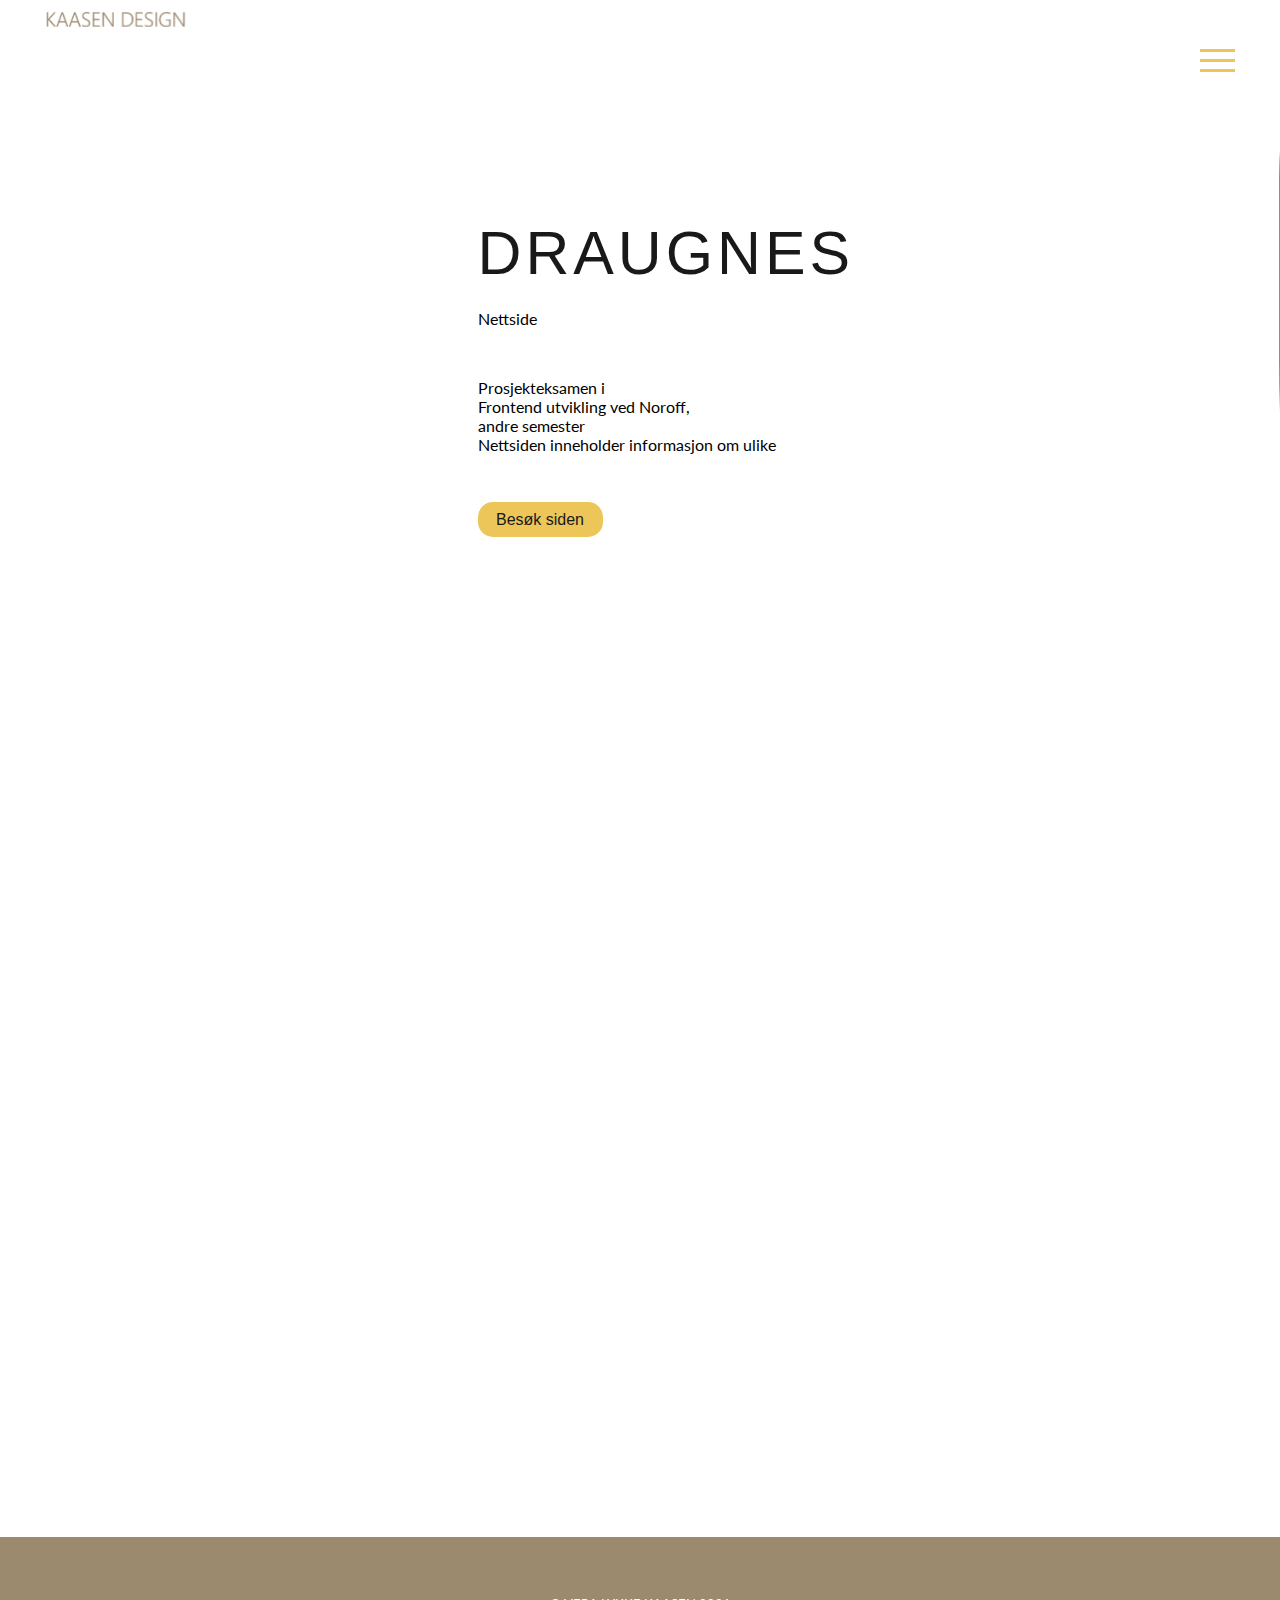
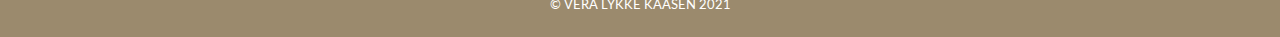
<file: portfolio-kaasen-design/draugnes-info.html>
<!DOCTYPE html>
<html lang="en">

<head>
    <meta charset="UTF-8">
    <meta name="viewport" content="width=device-width, initial-scale=1.0">
    <link href="https://fonts.googleapis.com/css2?family=Lato:wght@300&display=swap" rel="stylesheet">
    <link rel="stylesheet" href="styles/style.css">
    <title>Draugnes-info</title>
</head>

<body>
    <header>
        <div class="hamburger-container">
            <a href="index.html"><img src="./img/logo-kaasen-2.png" class="logo"></a>
        </div>

        <nav class="menubar">
            <div class="hamburger-menu">
                <div class="line line-one"></div>
                <div class="line line-two"></div>
                <div class="line line-tree"></div>
            </div>

            <ul class="menu-list">
                <li class="menu-item">
                    <a href="index.html" class="nav-link">Hjem</a>
                </li>
                <li class="menu-item">
                    <a href="om-meg.html" class="nav-link">Om meg</a>
                </li>
                <li class="menu-item">
                    <a href="prosjekter.html" class="nav-link">Prosjekter</a>
                </li>
                <li class="menu-item">
                    <a href="kontakt-meg.html" class="nav-link">Kontakt meg</a>
                </li>
            </ul>
        </nav>
    </header>
    <main>
        <div class="wrapper-info">
            <h1 class="info">DRAUGNES</h1>
            <p>Nettside</p>
            <p class="text-info-inner">Prosjekteksamen i</p>
            <p>Frontend utvikling ved Noroff,</p>
            <p>andre semester</p>

            <p class="text-info">Nettsiden inneholder informasjon om ulike </p>
            <form action="prosjekter.html">
                <button type="submit" class="button infoBtn">Besøk siden</button>
            </form>

        </div>
    </main>
</body>

<footer>
    <p class="footer">© VERA LYKKE KAASEN 2021</p>
</footer>
<script src="js/script.js"></script>

</html>
</file>
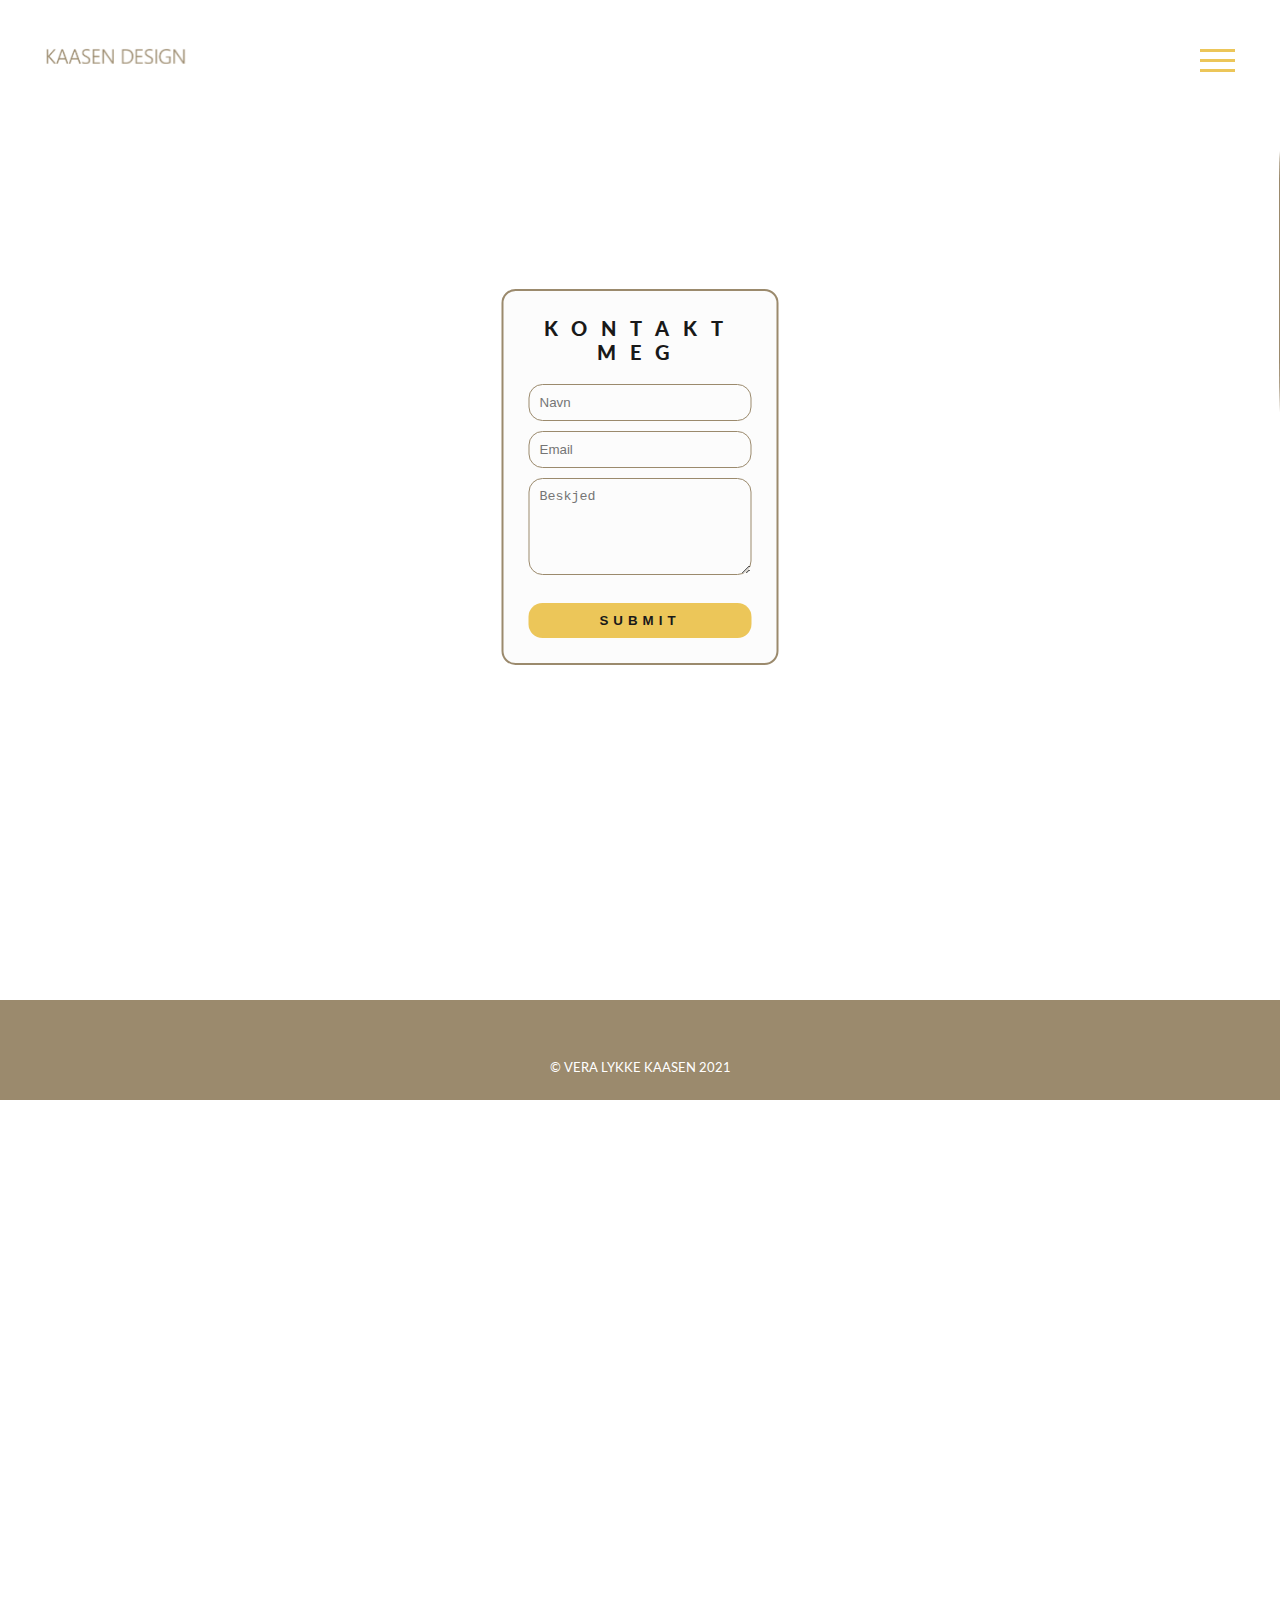
<file: portfolio-kaasen-design/kontakt-meg.html>
<!DOCTYPE html>


<html lang="en">

<head>
    <meta charset="UTF-8">
    <meta name="viewport" content="width=device-width, initial-scale=1.0">
    <link href="https://fonts.googleapis.com/css2?family=Lato:wght@300&display=swap" rel="stylesheet">
    <link rel="stylesheet" href="styles/style.css">
    <title>Kontakt meg</title>
</head>

<body>
    <header>
        <div class="hamburger-container">
            <a href="index.html"><img src="./img/logo-kaasen-2.png" class="logo-kontakt-meg"></a>
        </div>

        <nav class="menubar">
            <div class="hamburger-menu">
                <div class="line line-one"></div>
                <div class="line line-two"></div>
                <div class="line line-tree"></div>
            </div>

            <ul class="menu-list">
                <li class="menu-item">
                    <a href="index.html" class="nav-link">Hjem</a>
                </li>
                <li class="menu-item">
                    <a href="om-meg.html" class="nav-link">Om meg</a>
                </li>
                <li class="menu-item">
                    <a href="prosjekter.html" class="nav-link">Prosjekter</a>
                </li>
                <li class="menu-item">
                    <a href="kontakt-meg.html" class="nav-link">Kontakt meg</a>
                </li>
            </ul>
        </nav>
    </header>

    <main>
        <div class="wrapper-form">
            <h4>Kontakt meg</h4>
            <div id="error_message"></div>
            <form id="myform" method="get" action="/kontakt-meg.html">
                <div class="input-field">
                    <input type="text" placeholder="Navn" id="Name">
                </div>
                <div class="input-field">
                    <input type="text" placeholder="Email" id="Email">
                </div>
                <div class="input-field">
                    <textarea id="Message" rows="5" placeholder="Beskjed"></textarea>
                </div>
                <div class="btn">
                    <input type="submit">
                </div>
        </div>
        </form>
    </main>


    <footer>
        <p class="footer">© VERA LYKKE KAASEN 2021</p>
    </footer>
    <script src="js/script.js"></script>
</body>

</html>
</file>
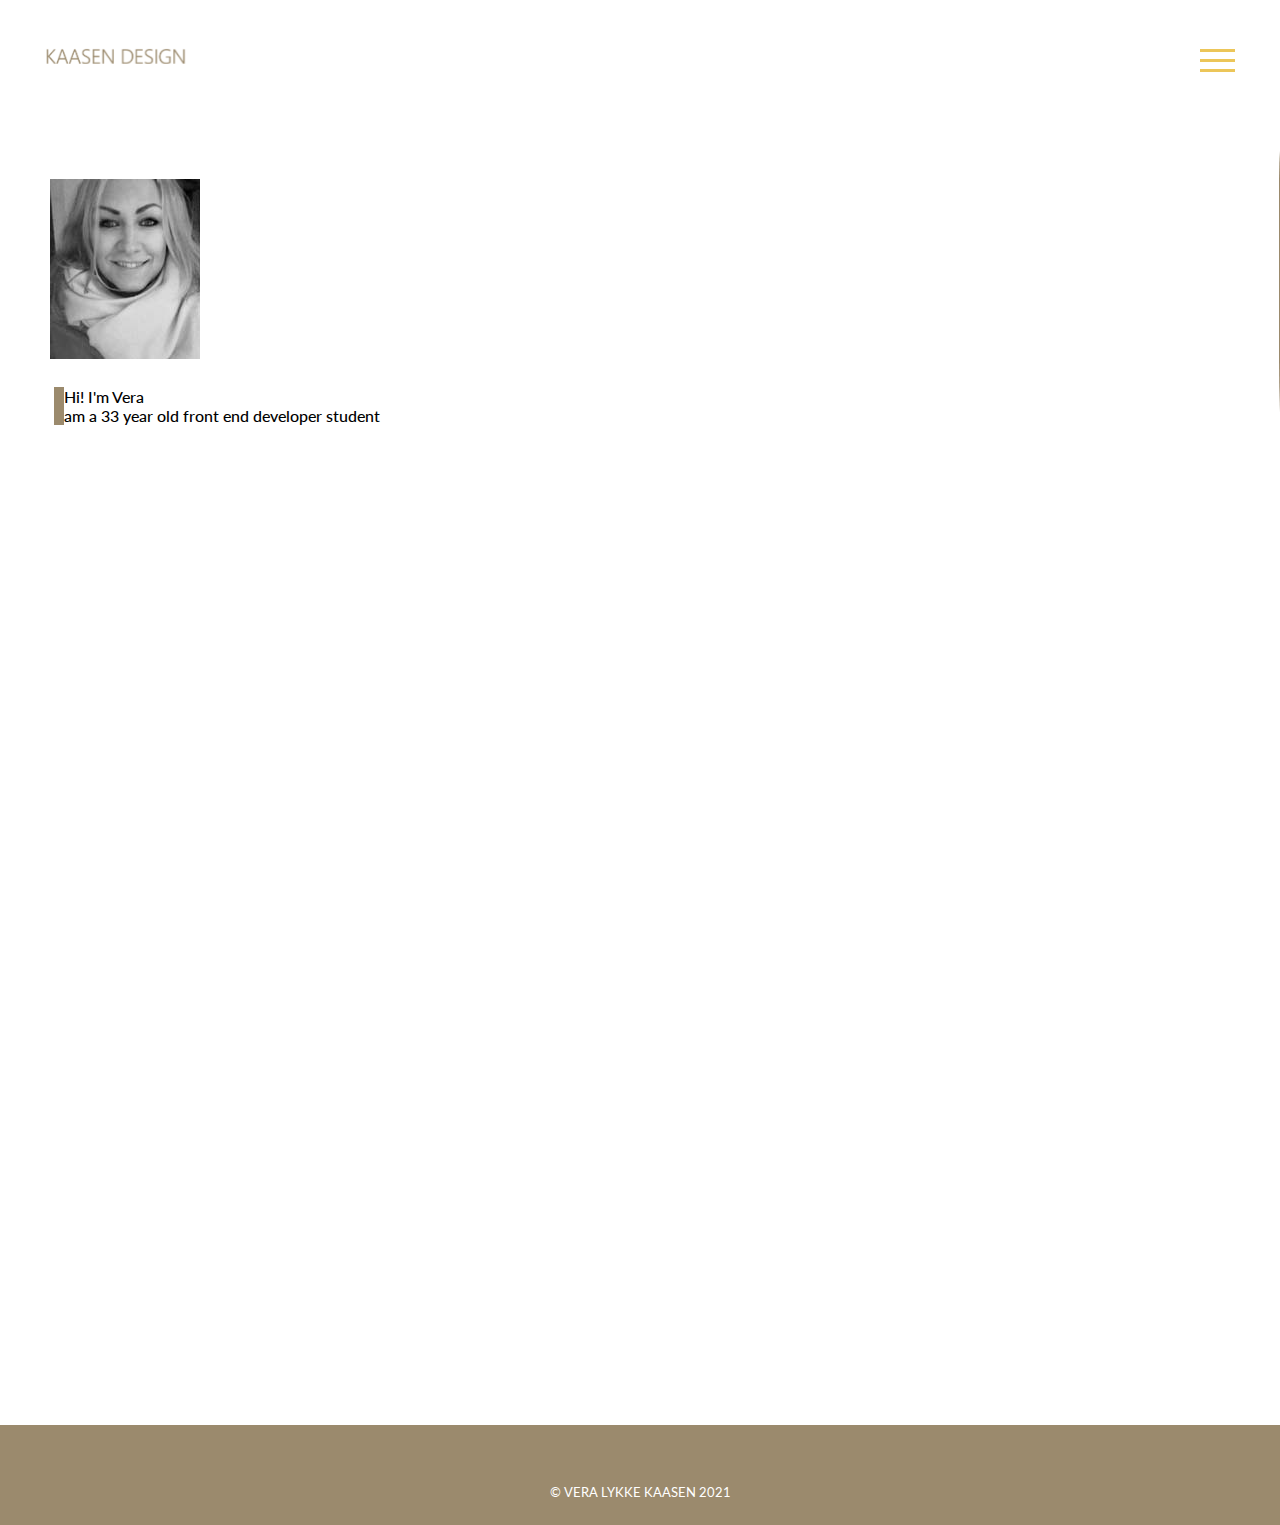
<file: portfolio-kaasen-design/om-meg.html>
<!DOCTYPE html>
<html lang="en">

<head>
    <meta charset="UTF-8">
    <meta name="viewport" content="width=device-width, initial-scale=1.0">
    <link href="https://fonts.googleapis.com/css2?family=Lato:wght@300&display=swap" rel="stylesheet">
    <link rel="stylesheet" href="styles/style.css">
    <title>Om meg</title>
</head>

<body>
    <header>
        <div class="hamburger-container">
            <a href="index.html"><img src="./img/logo-kaasen-2.png" class="logo-om-meg"></a>
        </div>

        <nav class="menubar">
            <div class="hamburger-menu">
                <div class="line line-one"></div>
                <div class="line line-two"></div>
                <div class="line line-tree"></div>
            </div>

            <ul class="menu-list">
                <li class="menu-item">
                    <a href="index.html" class="nav-link">Hjem</a>
                </li>
                <li class="menu-item">
                    <a href="om-meg.html" class="nav-link">Om meg</a>
                </li>
                <li class="menu-item">
                    <a href="prosjekter.html" class="nav-link">Prosjekter</a>
                </li>
                <li class="menu-item">
                    <a href="kontakt-meg.html" class="nav-link">Kontakt meg</a>
                </li>
            </ul>
        </nav>
    </header>
    <main>
        <div class="category-flex">
            <div class="product-container">

                <div class="category-flex">
                </div>
            </div>
            <div class="om-meg-info">
                <img class="profile-img" src="img/vera-four.jpg" alt="profile-picure">

                <p class="tittel-student">
                    Hi! I'm Vera
                </p>
                <p class="tittel-student"></p>
                <p class="tittel-student">am a 33 year old front end developer student</p>
            </div>
        </div>
        </div>
    </main>

    <footer>
        <p class="footer">© VERA LYKKE KAASEN 2021</p>
    </footer>
    <script src="js/script.js"></script>
</body>

</html>
</file>
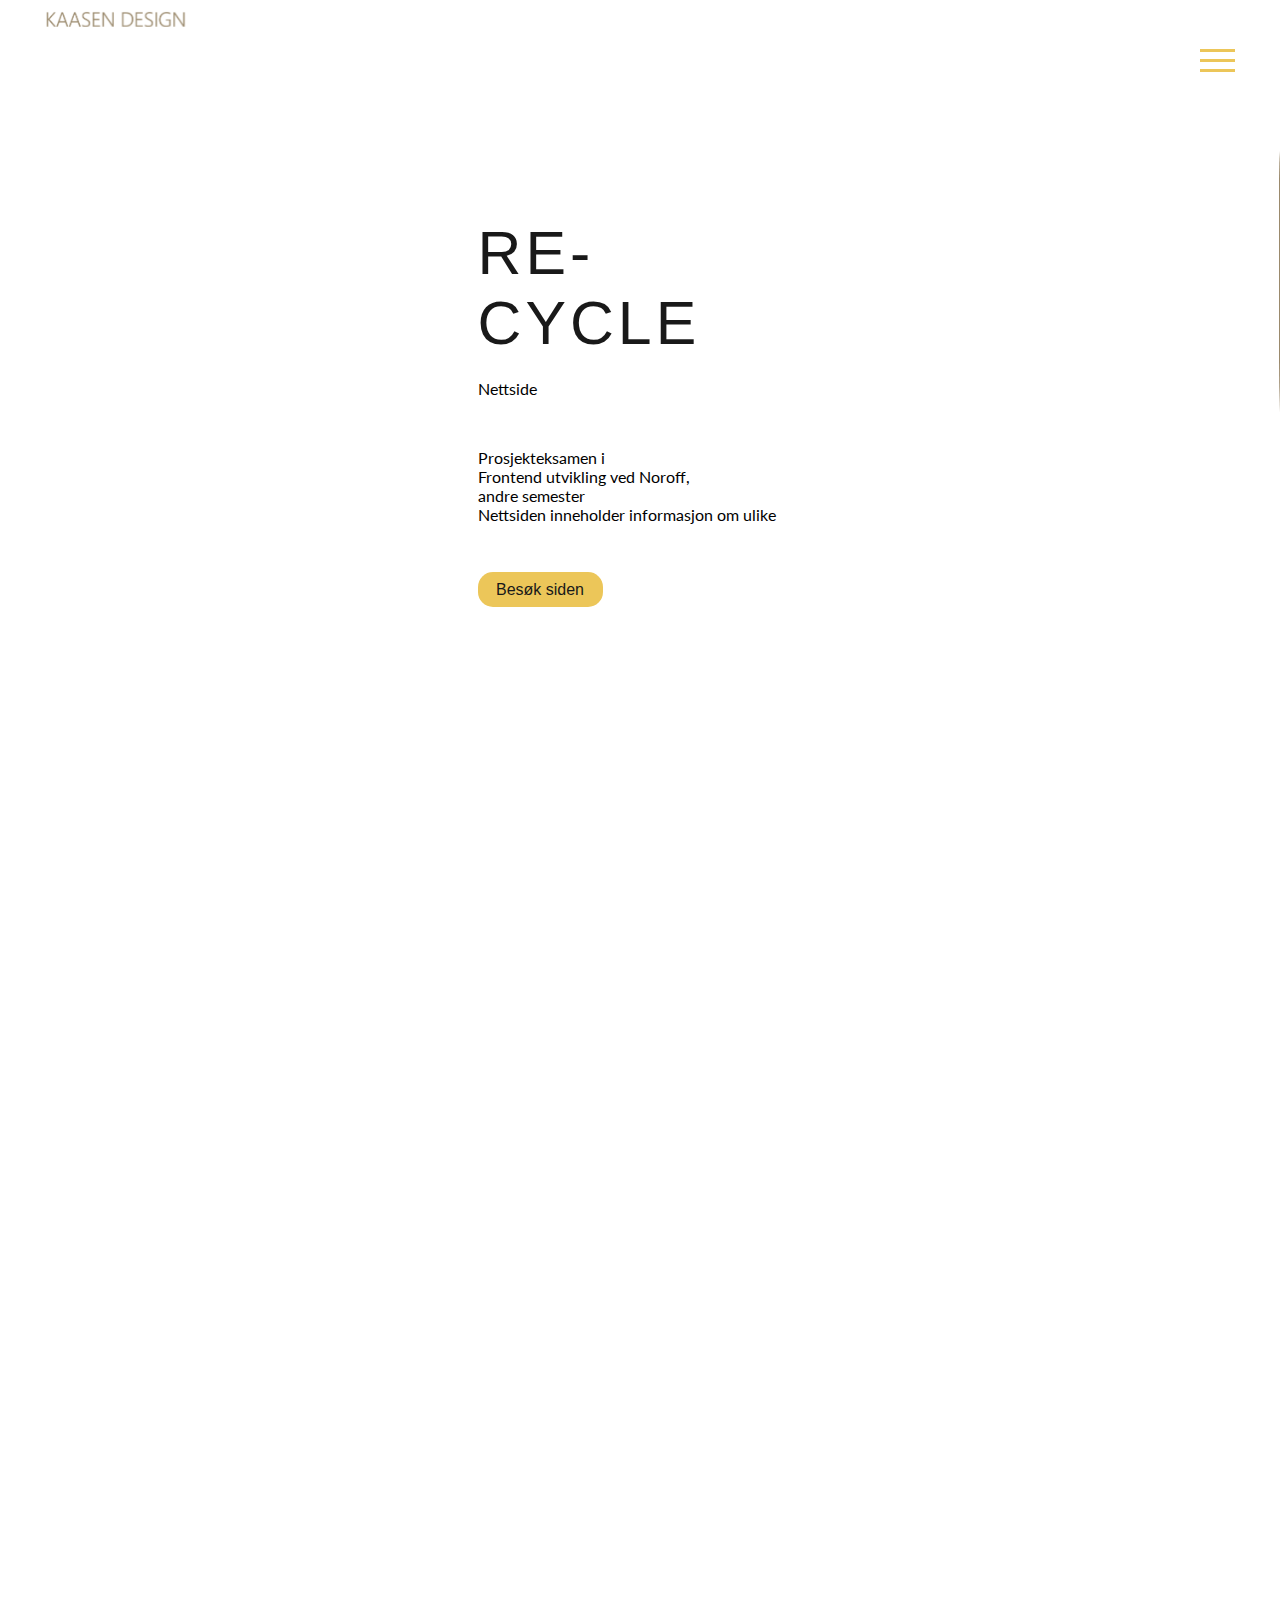
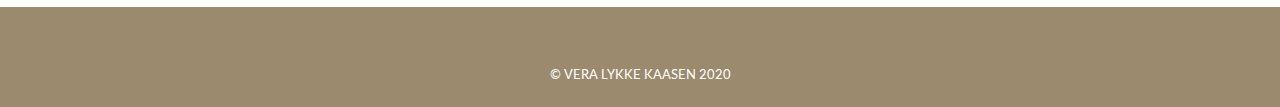
<file: portfolio-kaasen-design/recycle-info.html>
<!DOCTYPE html>
<html lang="en">

<head>
    <meta charset="UTF-8">
    <meta name="viewport" content="width=device-width, initial-scale=1.0">
    <link href="https://fonts.googleapis.com/css2?family=Lato:wght@300&display=swap" rel="stylesheet">
    <link rel="stylesheet" href="styles/style.css">
    <title>Re-cycle info</title>
</head>

<body>
    <header>
        <div class="hamburger-container">
            <a href="index.html"><img src="./img/logo-kaasen-2.png" class="logo"></a>
        </div>

        <nav class="menubar">
            <div class="hamburger-menu">
                <div class="line line-one"></div>
                <div class="line line-two"></div>
                <div class="line line-tree"></div>
            </div>

            <ul class="menu-list">
                <li class="menu-item">
                    <a href="index.html" class="nav-link">Hjem</a>
                </li>
                <li class="menu-item">
                    <a href="om-meg.html" class="nav-link">Om meg</a>
                </li>
                <li class="menu-item">
                    <a href="prosjekter.html" class="nav-link">Prosjekter</a>
                </li>
                <li class="menu-item">
                    <a href="kontakt-meg.html" class="nav-link">Kontakt meg</a>
                </li>
            </ul>
        </nav>
    </header>
    <main>
        <div class="wrapper-info">
            <h1 class="info">RE-CYCLE</h1>
            <p>Nettside</p>
            <p class="text-info-inner">Prosjekteksamen i</p>
            <p>Frontend utvikling ved Noroff,</p>
            <p>andre semester</p>

            <p class="text-info">Nettsiden inneholder informasjon om ulike </p>
            <form action="http://verakaasen.com/re-cycle/">
                <button type="submit" class="button infoBtn">Besøk siden</button>
            </form>

        </div>
    </main>
</body>

<footer>
    <p class="footer">© VERA LYKKE KAASEN 2020</p>
</footer>
<script src="js/script.js"></script>

</html>
</file>
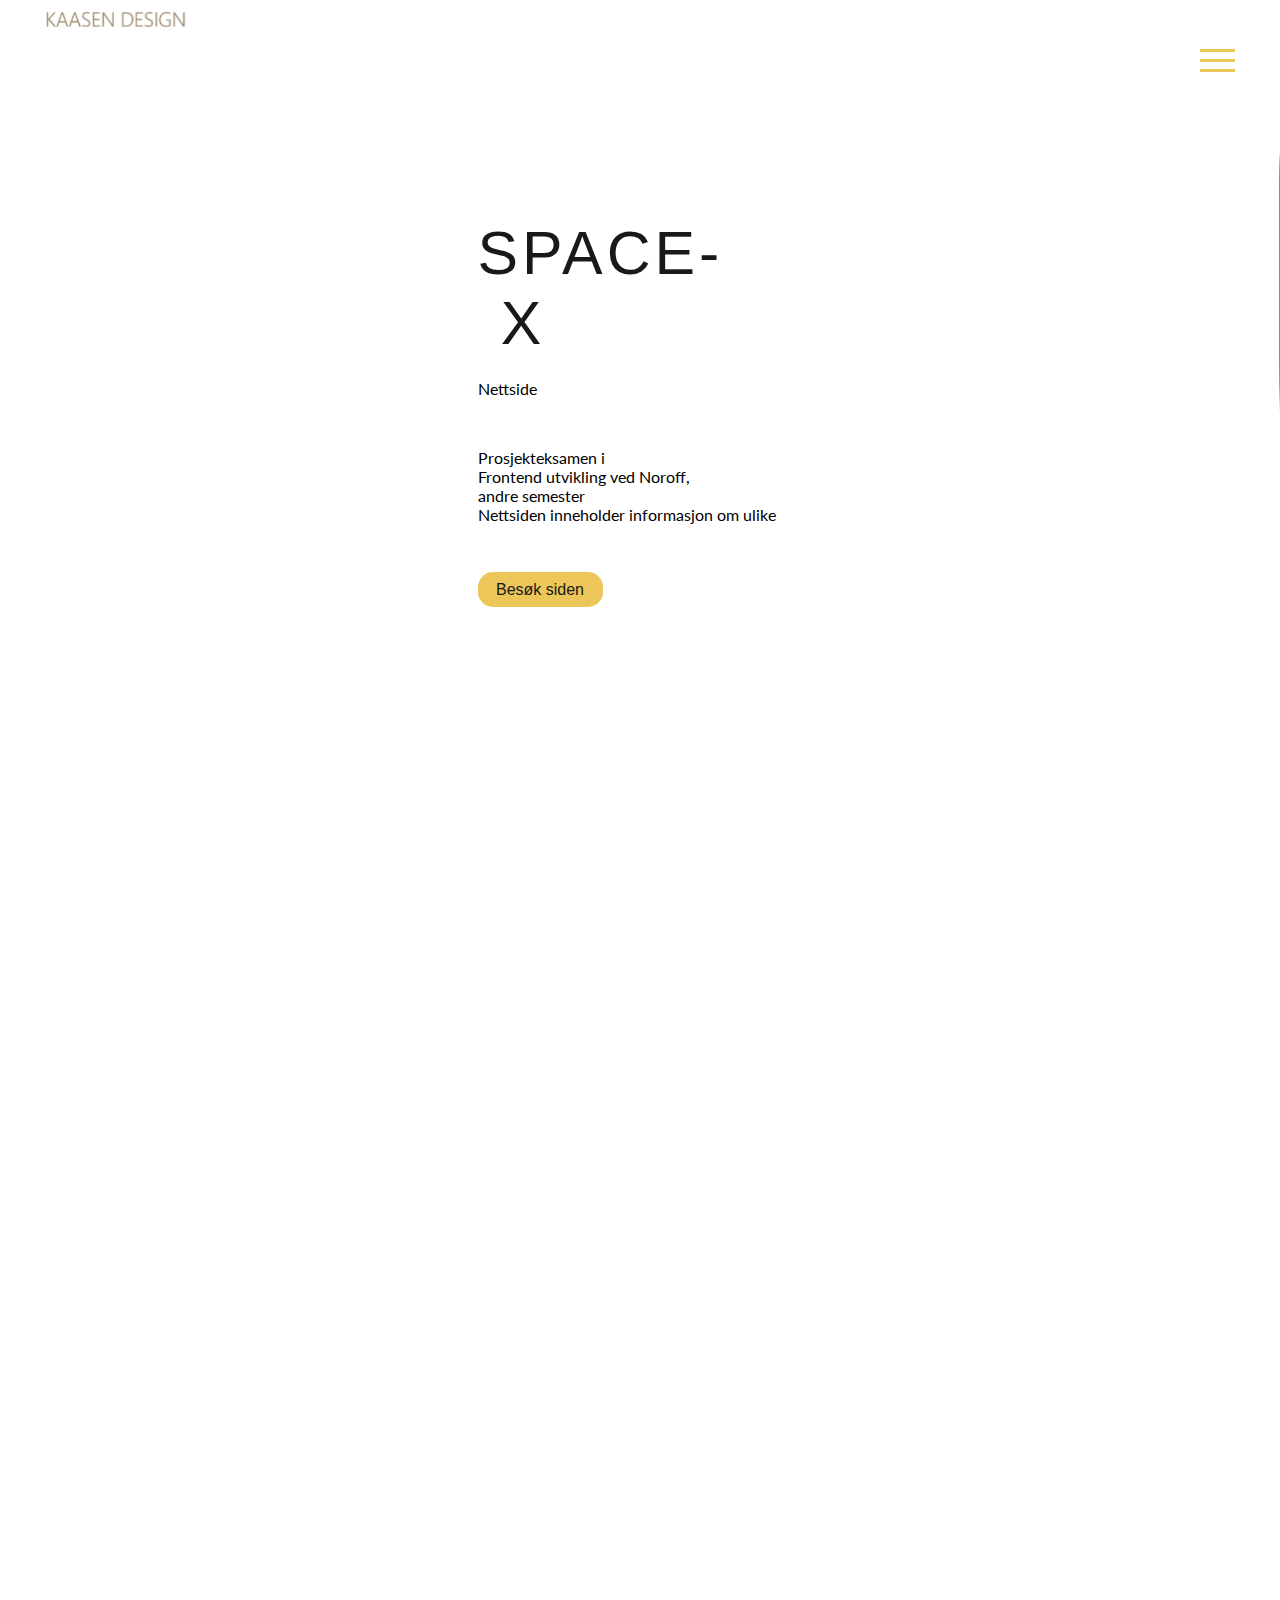
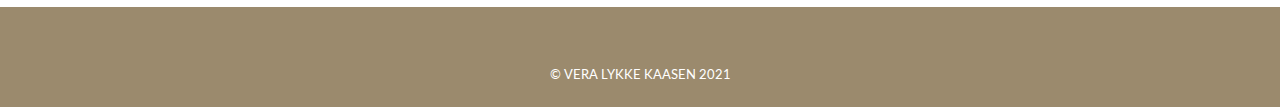
<file: portfolio-kaasen-design/space-x-info.html>
<!DOCTYPE html>
<html lang="en">

<head>
    <meta charset="UTF-8">
    <meta name="viewport" content="width=device-width, initial-scale=1.0">
    <link href="https://fonts.googleapis.com/css2?family=Lato:wght@300&display=swap" rel="stylesheet">
    <link rel="stylesheet" href="styles/style.css">
    <title>Space-x info</title>
</head>

<body>
    <header>
        <div class="hamburger-container">
            <a href="index.html"><img src="./img/logo-kaasen-2.png" class="logo"></a>
        </div>

        <nav class="menubar">
            <div class="hamburger-menu">
                <div class="line line-one"></div>
                <div class="line line-two"></div>
                <div class="line line-tree"></div>
            </div>

            <ul class="menu-list">
                <li class="menu-item">
                    <a href="index.html" class="nav-link">Hjem</a>
                </li>
                <li class="menu-item">
                    <a href="om-meg.html" class="nav-link">Om meg</a>
                </li>
                <li class="menu-item">
                    <a href="prosjekter.html" class="nav-link">Prosjekter</a>
                </li>
                <li class="menu-item">
                    <a href="kontakt-meg.html" class="nav-link">Kontakt meg</a>
                </li>
            </ul>
        </nav>
    </header>
    <main>
        <div class="wrapper-info">
            <h1 class="info">SPACE-X</h1>
            <p>Nettside</p>
            <p class="text-info-inner">Prosjekteksamen i</p>
            <p>Frontend utvikling ved Noroff,</p>
            <p>andre semester</p>

            <p class="text-info">Nettsiden inneholder informasjon om ulike </p>
            <form action="http://verakaasen.com/space-x/">
                <button type="submit" class="button infoBtn">Besøk siden</button>
            </form>

        </div>
    </main>
</body>

<footer>
    <p class="footer">© VERA LYKKE KAASEN 2021</p>
</footer>
<script src="js/script.js"></script>

</html>
</file>
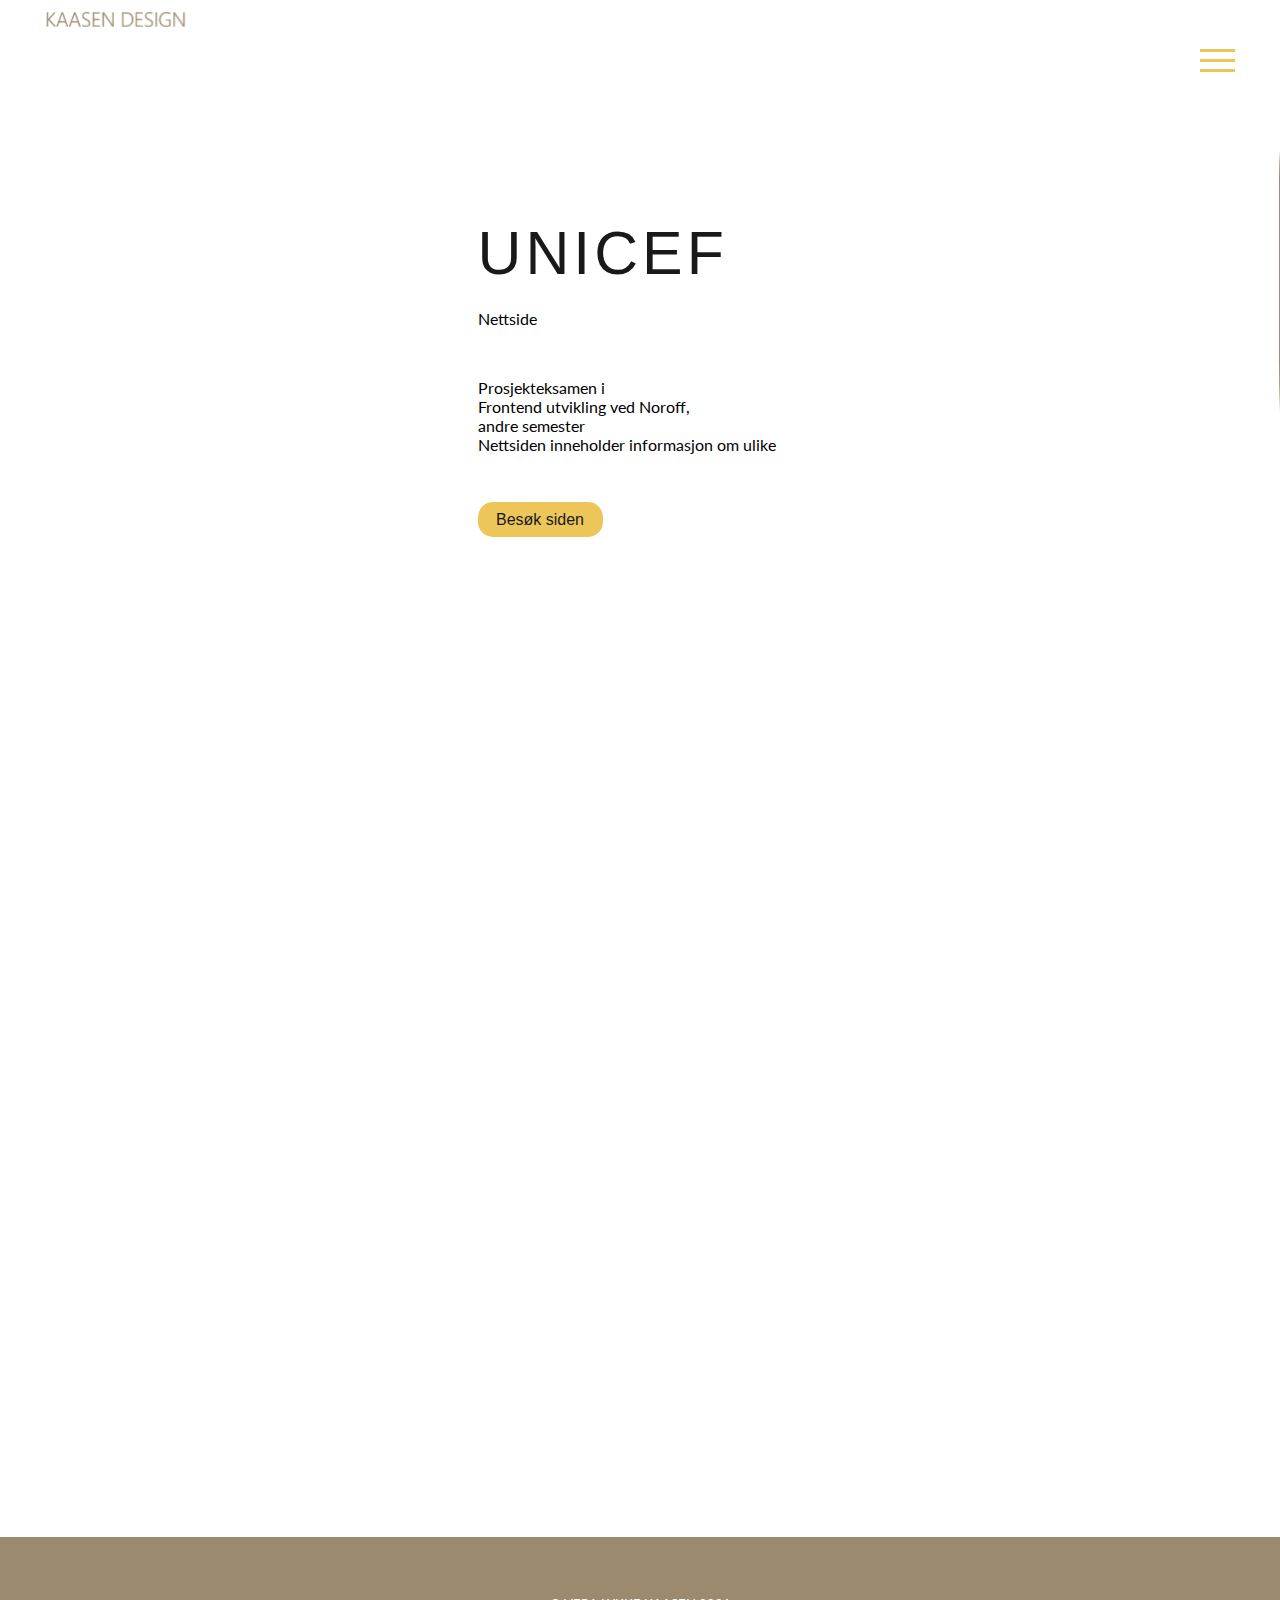
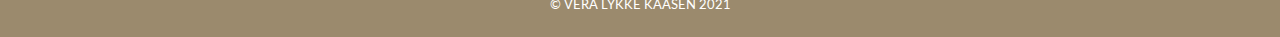
<file: portfolio-kaasen-design/unicef-info.html>
<!DOCTYPE html>
<html lang="en">

<head>
    <meta charset="UTF-8">
    <meta name="viewport" content="width=device-width, initial-scale=1.0">
    <link href="https://fonts.googleapis.com/css2?family=Lato:wght@300&display=swap" rel="stylesheet">
    <link rel="stylesheet" href="styles/style.css">
    <title>Unicef info</title>
</head>

<body>
    <header>
        <div class="hamburger-container">
            <a href="index.html"><img src="./img/logo-kaasen-2.png" class="logo"></a>
        </div>

        <nav class="menubar">
            <div class="hamburger-menu">
                <div class="line line-one"></div>
                <div class="line line-two"></div>
                <div class="line line-tree"></div>
            </div>

            <ul class="menu-list">
                <li class="menu-item">
                    <a href="index.html" class="nav-link">Hjem</a>
                </li>
                <li class="menu-item">
                    <a href="om-meg.html" class="nav-link">Om meg</a>
                </li>
                <li class="menu-item">
                    <a href="prosjekter.html" class="nav-link">Prosjekter</a>
                </li>
                <li class="menu-item">
                    <a href="kontakt-meg.html" class="nav-link">Kontakt meg</a>
                </li>
            </ul>
        </nav>
    </header>
    <main>
        <div class="wrapper-info">
            <h1 class="info">UNICEF</h1>
            <p>Nettside</p>
            <p class="text-info-inner">Prosjekteksamen i</p>
            <p>Frontend utvikling ved Noroff,</p>
            <p>andre semester</p>

            <p class="text-info">Nettsiden inneholder informasjon om ulike </p>

            <a href="http://verakaasen.com/unicef/"><button type="submit" class="button infoBtn">Besøk siden</button></a>
        </div>
    </main>
</body>

<footer>
    <p class="footer">© VERA LYKKE KAASEN 2021</p>
</footer>
<script src="js/script.js"></script>

</html>
</file>
<file: portfolio-kaasen-design/styles/style.css>
.logo {
  height: 16px;
  width: auto;
  margin-left: 45px;
  margin-top: -207px;
  position: fixed;
}

.logo-index {
  height: 16px;
  width: auto;
  margin-left: 45px;
  margin-top: -110px;
  position: fixed;
}

.logo-om-meg {
  height: 16px;
  width: auto;
  margin-left: 45px;
  margin-top: -131px;
  position: fixed;
}

.logo-kontakt-meg {
  height: 16px;
  width: auto;
  margin-left: 45px;
  margin-top: -953px;
  position: fixed;
}

.logo-prosjekter {
  height: 16px;
  width: auto;
  margin-left: 45px;
  margin-top: 47px;
  position: fixed;
}

@media only screen and (min-width: 375px) {
  .logo-kontakt-meg {
    margin-top: -952px;
  }
}

@media only screen and (min-width: 768px) {
  .logo-index {
    margin-top: -164px;
  }
  .logo-kontakt-meg {
    margin-top: -952px;
  }
}

* {
  margin: 0;
  padding: 0;
  -webkit-box-sizing: border-box;
          box-sizing: border-box;
  outline: none;
}

body {
  height: 100vh;
  background-position-x: -250px;
  background-position-y: 181px;
  background-repeat: no-repeat;
  font-family: "Lato", sans-serif;
}

body a {
  text-decoration: none;
}

.fab {
  display: -webkit-box;
  display: -ms-flexbox;
  display: flex;
  -webkit-box-pack: center;
      -ms-flex-pack: center;
          justify-content: center;
}

.wrapper h3 {
  text-align: center;
  font-size: 30px;
  font-family: audiowide;
}

.img-box {
  display: -webkit-box;
  display: -ms-flexbox;
  display: flex;
  -ms-flex-wrap: wrap;
      flex-wrap: wrap;
  -webkit-box-orient: horizontal;
  -webkit-box-direction: normal;
      -ms-flex-direction: row;
          flex-direction: row;
  -webkit-box-align: center;
      -ms-flex-align: center;
          align-items: center;
  -webkit-box-pack: center;
      -ms-flex-pack: center;
          justify-content: center;
}

.img {
  padding: 0px 0px 10px 0px;
  margin-top: 9px;
  margin-bottom: 88px;
  -webkit-box-align: center;
      -ms-flex-align: center;
          align-items: center;
}

.img:hover {
  opacity: .5;
  -webkit-transition: .9s;
  transition: .9s;
}

@media only screen and (min-width: 1366px) {
  body {
    height: 100vh;
    background-position-x: 451px;
    background-position-y: 242px;
  }
  h1 {
    color: #9b8a6d;
    margin-top: 107px;
    font-size: 6.8em;
    text-align: center;
    font-weight: 1500;
  }
  h2 {
    margin-top: 14px;
    text-align: center;
    font-size: 2.3em;
  }
  button {
    height: 58px;
    width: 213px;
    font-size: 23px;
  }
}

/* .footer {
    height: 100px;
    background-color: #9b8a6d;
    width: auto;
    font-size: 0.8em;
    text-align: center;
    padding-top: 215px;
    color: white;
    margin-top: 385px;
}

.footer-kontakt-meg {
    height: 100px;
    background-color: #9b8a6d;
    width: auto;
    font-size: 0.8em;
    text-align: center;
    padding-top: 215px;
    color: white;
    margin-top: 684px;
}

@media only screen and (min-width: 1366px) {
    .footer {
        margin-top: 528px;
    }
} */
.footer {
  height: 100px;
  background-color: #9b8a6d;
  width: auto;
  font-size: 0.8em;
  text-align: center;
  padding-top: 59px;
  color: white;
  margin-top: 1000px;
}

h1 {
  font-family: "Segoe UI", sans-serif;
  color: #9b8a6d;
  font-size: 1.5em;
  text-align: center;
  font-weight: 400;
  margin-top: 158px;
}

h2 {
  margin-top: 14px;
  text-align: center;
  font-family: "Lato", sans-serif;
  font-weight: 500;
}

h3 {
  font-family: "Lato", sans-serif !important;
  font-size: 1.4em !important;
  font-weight: 500;
}

p {
  font-size: 1em;
}

@media only screen and (min-width: 375px) {
  h1 {
    font-size: 1.8em;
    margin-top: 171px;
  }
}

@media only screen and (min-width: 768px) {
  h1 {
    font-size: 3.8em;
    margin-top: 218px;
  }
  .prosjekt-mob {
    height: 695px;
    width: auto;
    margin-bottom: 110px;
  }
}

@media only screen and (min-width: 1366px) {
  h1 {
    font-size: 3.8em;
    margin-top: 171px;
  }
}

@media only screen and (min-width: 1920px) {
  h1 {
    font-size: 8.8em;
    margin-top: 162px;
  }
  .logo-index {
    margin-top: -108px;
  }
}

.hamburger-container {
  width: 100%;
  /*background: linear-gradient(), url(/img/background-vera.jpg) center no-repeat;*/
  background-size: cover;
}

.menubar {
  width: 350px;
  height: 100%;
  background-color: #9b8a6d;
  position: fixed;
  top: 0;
  right: -349px;
  display: -webkit-box;
  display: -ms-flexbox;
  display: flex;
  -webkit-box-pack: center;
      -ms-flex-pack: center;
          justify-content: center;
  -webkit-box-align: center;
      -ms-flex-align: center;
          align-items: center;
  border-radius: 20% 0 0 60%;
  -webkit-transition: right 0.8s cubic-bezier(1, 0, 0, 1);
  transition: right 0.8s cubic-bezier(1, 0, 0, 1);
  z-index: 1;
}

.change {
  right: 0;
}

.hamburger-menu {
  width: 35px;
  height: 30px;
  position: fixed;
  top: 45px;
  right: 45px;
  cursor: pointer;
  display: -webkit-box;
  display: -ms-flexbox;
  display: flex;
  -webkit-box-orient: vertical;
  -webkit-box-direction: normal;
      -ms-flex-direction: column;
          flex-direction: column;
  -ms-flex-pack: distribute;
      justify-content: space-around;
}

.line {
  width: 100%;
  height: 3px;
  background-color: #ecc659;
  -webkit-transition: all 0.8s;
  transition: all 0.8s;
}

.change .line-one {
  -webkit-transform: rotateZ(-405deg) translate(-8px, 6px);
          transform: rotateZ(-405deg) translate(-8px, 6px);
}

.change .line-two {
  opacity: 0;
}

.change .line-tree {
  -webkit-transform: rotateZ(405deg) translate(-8px, -6px);
          transform: rotateZ(405deg) translate(-8px, -6px);
}

.menu-item {
  list-style: none;
  margin: 25px;
}

menu-list {
  text-align: right;
}

.nav-link {
  text-decoration: none;
  font-family: "Lato", sans-serif;
  font-size: 22px;
  color: #eee;
  font-weight: 200;
  letter-spacing: 1px;
  text-transform: uppercase;
  position: relative;
  padding: 3px 0;
}

.nav-link::before,
.nav-link::after {
  content: "";
  width: 100%;
  height: 2px;
  background-color: #ecc659;
  position: absolute;
  left: 0;
  -webkit-transform: scaleX(0);
          transform: scaleX(0);
  -webkit-transition: -webkit-transform 0.5s;
  transition: -webkit-transform 0.5s;
  transition: transform 0.5s;
  transition: transform 0.5s, -webkit-transform 0.5s;
}

.nav-link::after {
  bottom: 0;
  -webkit-transform-origin: right;
          transform-origin: right;
}

.nav-link::before {
  top: 0;
  -webkit-transform-origin: left;
          transform-origin: left;
}

.nav-link:hover::before,
.nav-link:hover::after {
  -webkit-transform: scaleX(1);
          transform: scaleX(1);
}

button {
  height: 35px;
  width: 135px;
  background-color: #ecc659;
  color: #191919;
  padding: 5px;
  font-family: Arial, Helvetica, sans-serif;
  display: block;
  margin: 0 auto;
  margin-top: 48px;
  border: none;
  border-radius: 15px;
  font-size: 1em;
}

.button-img {
  margin-bottom: 95px;
  margin-top: 10px;
  height: 35px;
  width: 135px;
  background-color: #ecc659;
  color: #191919;
  padding: 5px;
  font-family: Arial, Helvetica, sans-serif;
  display: block;
  margin: 0 auto;
  margin-top: -20px;
  border: none;
  border-radius: 15px;
}

.infoBtn {
  margin-right: 200px;
  width: 125px;
}

.wrapper-info {
  width: 325px;
  margin: 0 auto;
}

.text-info-inner {
  margin-top: 50px;
}

.info {
  margin-right: 234px;
  margin-bottom: 21px;
  color: #191919;
  letter-spacing: 4px;
}

.wrapper {
  margin-top: 210px;
}

h3 {
  border-left: 10px solid #9b8a6d;
  letter-spacing: 4px;
  margin-left: -40px;
  margin-top: 52px;
}

.prosjekt-mob {
  height: 316px;
  width: auto;
  margin-bottom: 110px;
}

@media only screen and (min-width: 768px) {
  .prosjekt-mob {
    height: 533px;
  }
  .wrapper {
    max-width: 950px;
  }
  h3 {
    border-left: 10px solid #9b8a6d;
    letter-spacing: 4px;
    margin-left: -2px;
    margin-top: -538px;
  }
}

@media only screen and (min-width: 1366px) {
  .prosjekt-mob {
    height: 194px;
  }
  h3 {
    font-size: 1.1em;
  }
}

.website-example {
  text-align: center;
}

.hamburger-container-projects {
  width: 100%;
  height: 20vh;
  background-size: cover;
}

.carousel-control-next-icon {
  background-image: url("data:image/svg+xml,%3csvg xmlns='http://www.w3.org/2000/svg' fill='%239b8a6d' width='12' height='12' viewBox='0 0 8 8'%3e%3cpath d='M2.75 0l-1.5 1.5L3.75 4l-2.5 2.5L2.75 8l4-4-4-4z'/%3e%3c/svg%3e");
}

.carousel-control-prev-icon {
  background-image: url("data:image/svg+xml,%3csvg xmlns='http://www.w3.org/2000/svg' fill='%239b8a6d' width='8' height='8' viewBox='0 0 8 8'%3e%3cpath d='M5.25 0l-4 4 4 4 1.5-1.5L4.25 4l2.5-2.5L5.25 0z'/%3e%3c/svg%3e");
}

.carousel-indicators {
  bottom: -70px;
}

.carousel-indicators li {
  background-color: #9b8a6d;
  height: 10px;
}

.om-meg-info {
  margin-left: 60px;
  font-weight: 500;
  margin-top: 179px;
}

.profile-img {
  margin-left: -10px;
  margin-bottom: 25px;
}

.navn {
  font-size: 2.8;
  padding-bottom: 4px;
  border-left: 10px solid #9b8a6d;
  margin-left: -6px;
}

.tittel-student {
  border-left: 10px solid #9b8a6d;
  margin-left: -6px;
}

body {
  font-family: "Lato", sans-serif;
  height: 100vh;
  background-position-x: -250px;
  background-position-y: 181px;
  background-repeat: no-repeat;
}

h3 {
  font-family: "Lato", sans-serif !important;
}

.wrapper-form {
  position: absolute;
  top: 53%;
  left: 50%;
  -webkit-transform: translate(-50%, -50%);
          transform: translate(-50%, -50%);
  max-width: 277px;
  width: 100%;
  background: #fcfcfc;
  border: 2px solid #9b8a6d;
  padding: 25px;
  z-index: -1;
  border-radius: 14px;
}

.wrapper-form h4 {
  text-align: center;
  margin-bottom: 20px;
  text-transform: uppercase;
  letter-spacing: 14px;
  color: #191919;
  font-size: 20px;
  font-weight: 900;
  z-index: 1;
}

.wrapper-form .input-field {
  margin-bottom: 10px;
}

.wrapper-form .input-field input[type="text"],
.wrapper-form textarea {
  width: 100%;
  border: 1px solid #9b8a6d;
  padding: 10px;
  border-radius: 14px;
  z-index: 1;
  background-color: #fcfcfc;
}

.wrapper-form .btn input[type="submit"] {
  border: 0;
  margin-top: 15px;
  padding: 10px;
  width: 100%;
  background: #ecc659;
  -webkit-columns: #191919;
          columns: #191919;
  text-transform: uppercase;
  letter-spacing: 5px;
  font-weight: bold;
  border-radius: 14px;
  cursor: pointer;
  color: #191919;
  z-index: 1;
}

wrapper-form #error_message {
  margin-bottom: 20px;
  padding: 10px;
  background: #fcfcfc;
  text-align: center;
  font-size: 14px;
  -webkit-transition: all 0.5s ease;
  transition: all 0.5s ease;
}

@media screen and (min-width: 1366px) {
  .footer-kontakt-meg {
    margin-top: 871px;
  }
  .logo-kontakt-meg {
    margin-top: -818px;
  }
  .wrapper-form {
    margin-top: 113px;
    max-width: 249px;
  }
}
/*# sourceMappingURL=style.css.map */
</file>
